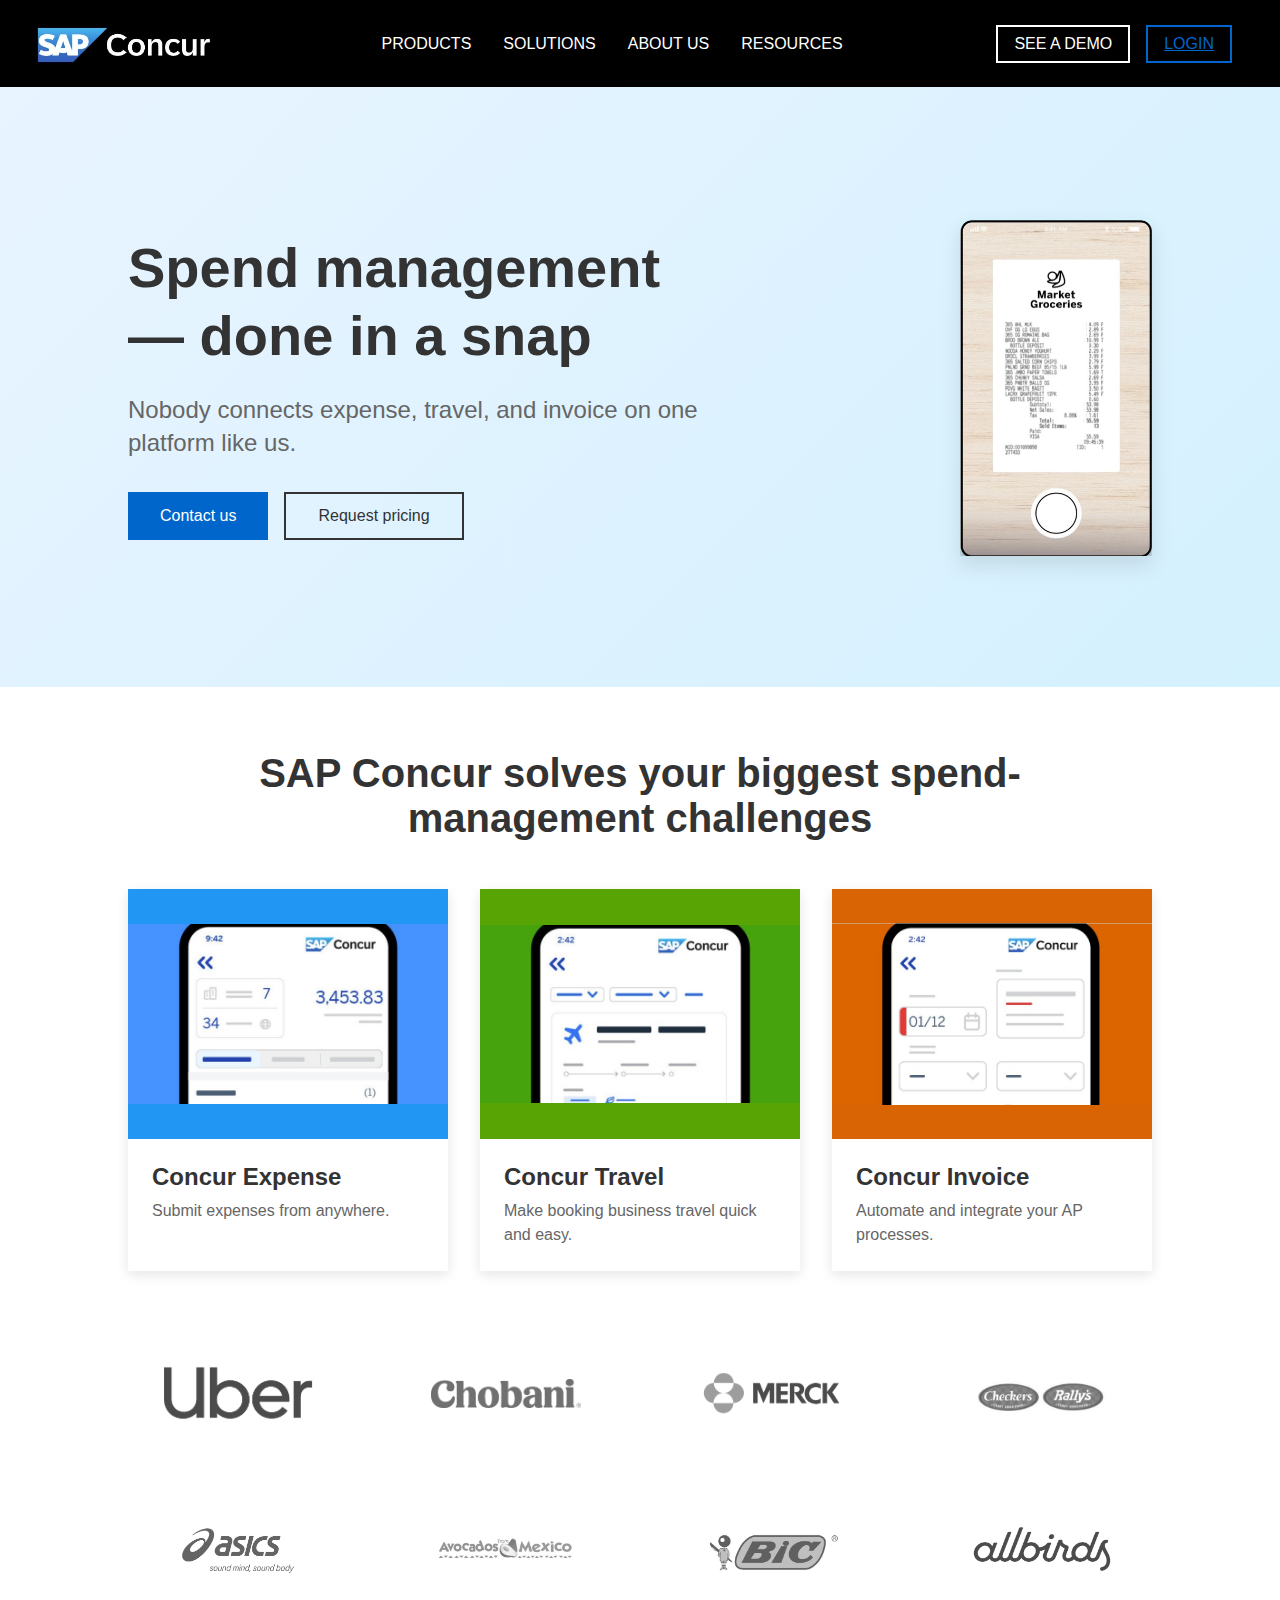
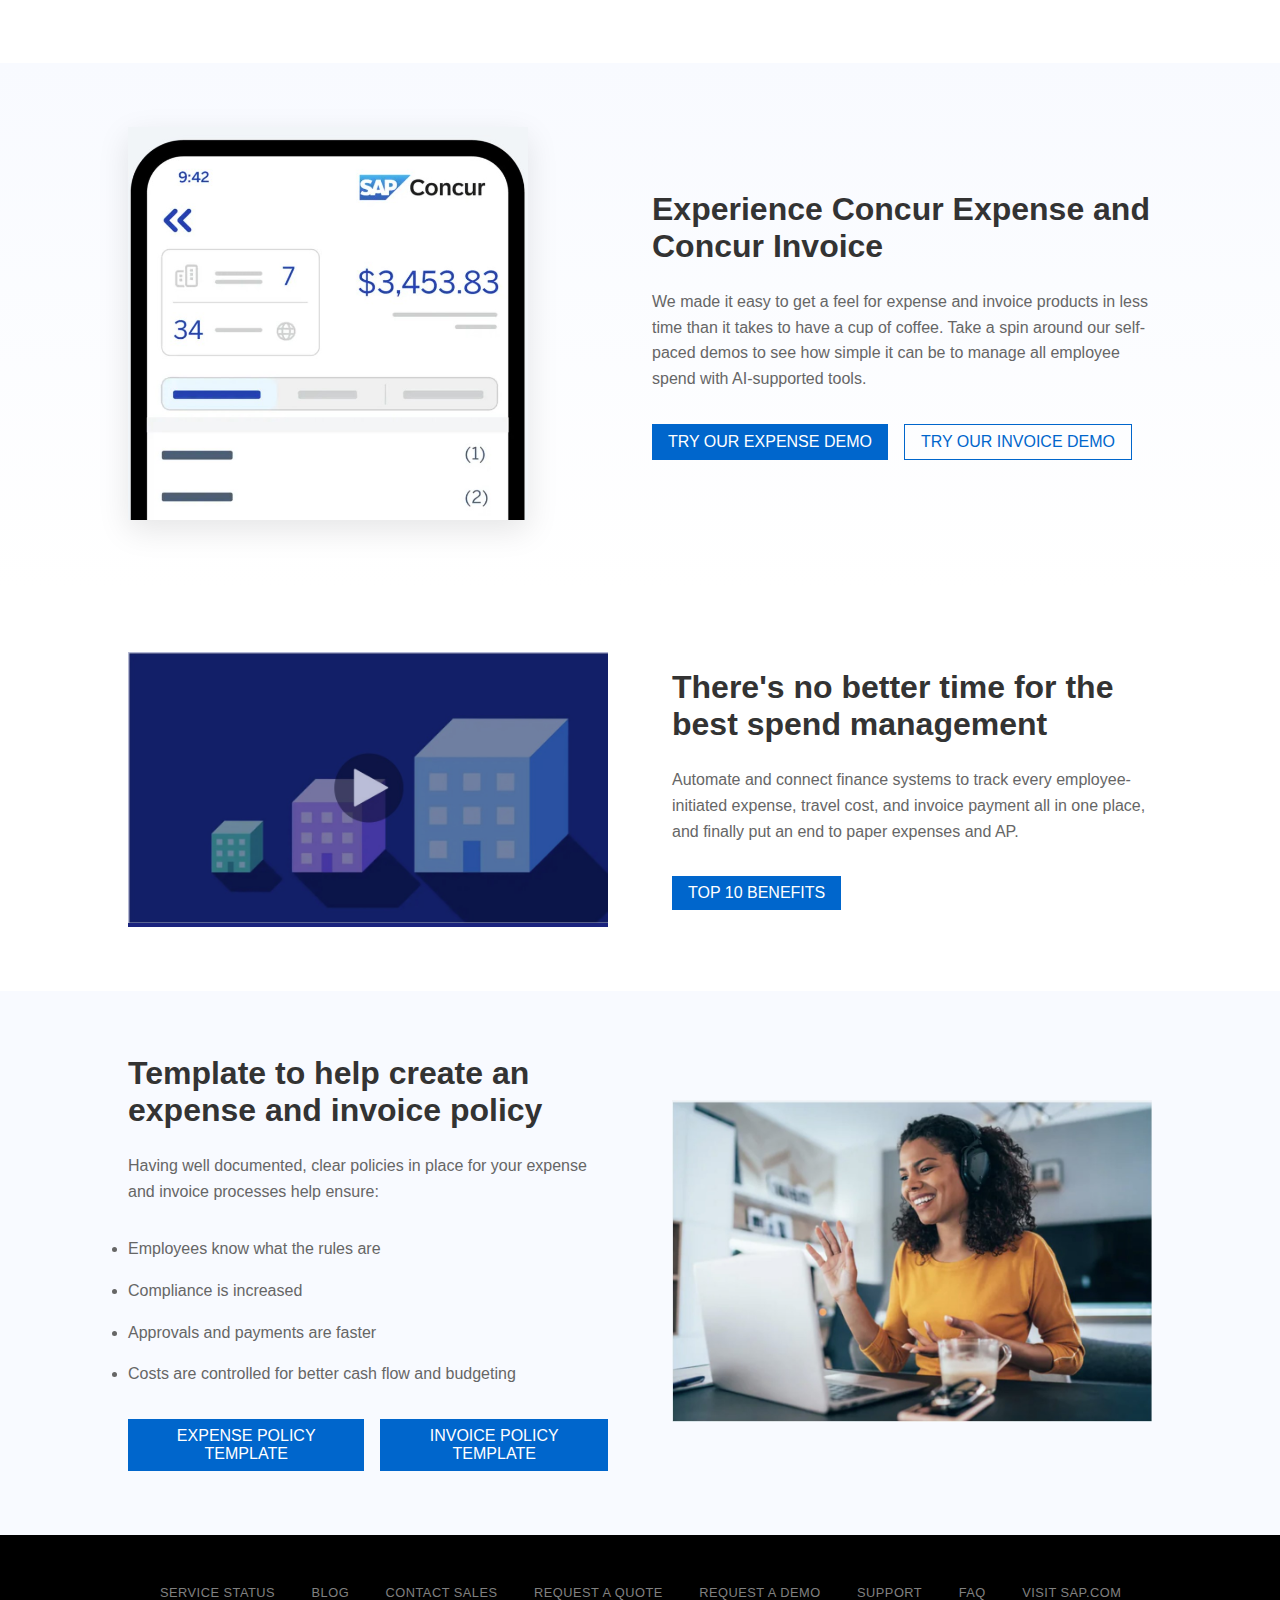
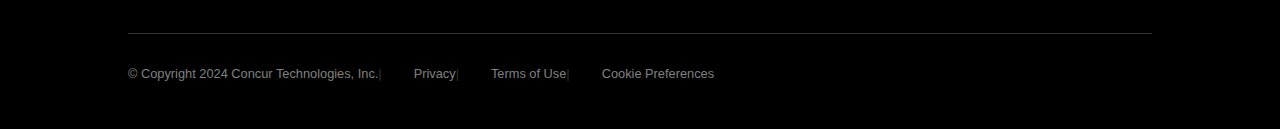
<file: index.html>
<!DOCTYPE html>
<html lang="en">
<head>
    <meta charset="UTF-8">
    <meta name="viewport" content="width=device-width, initial-scale=1.0">
    <link rel="stylesheet" href="./public/styles/styles.css">
</head>
<body>
    <header class="header">
        <div class="logo">
            <img src="./public/images/logo 4.jpg" alt="SAP">
        </div>

        <nav class="nav">
            <a href="#">Products</a>
            <a href="#">Solutions</a>
            <a href="#">About us</a>
            <a href="#">Resources</a>
        </nav>

        <div class="right-section">
            <button class="click-button">See a demo</button>
            <a href="dashboard.html" class="login-button">Login</a>
            <div class="language-selector"></div>
        </div>
    </header>

    <section class="banner">
        <div class="banner-content">
            <h1 class="banner-title">Spend management — done in a snap</h1>
            <p class="banner-subtitle">Nobody connects expense, travel, and invoice on one platform like us.</p>
            <div class="banner-buttons">
                <button class="contact-button">Contact us</button>
                <button class="pricing-button">Request pricing</button>
            </div>
        </div>
        <img src="./public/images/demo.jpg" alt="SAP Concur Mobile App" class="banner-image">
    </section>
    <section class="products-section">
        <h2 class="products-title">SAP Concur solves your biggest spend-management challenges</h2>
        
        <div class="product-cards">
            <div class="product-card">
                <div class="card-image expense-bg">
                    <img src="./public/images/card 1.jpg" alt="Concur Expense Interface">
                </div>
                <div class="card-content">
                    <h3 class="card-title">Concur Expense</h3>
                    <p class="card-description">Submit expenses from anywhere.</p>
                </div>
            </div>
            <div class="product-card">
                <div class="card-image travel-bg">
                    <img src="./public/images/card 2.jpg" alt="Concur Invoice Interface">
                </div>
                <div class="card-content">
                    <h3 class="card-title">Concur Travel</h3>
                    <p class="card-description">Make booking business travel quick and easy.</p>
                </div>
            </div>
            <div class="product-card">
                <div class="card-image invoice-bg">
                    <img src="./public/images/card 3.jpg" alt="Concur Invoice Interface">
                </div>
                <div class="card-content">
                    <h3 class="card-title">Concur Invoice</h3>
                    <p class="card-description">Automate and integrate your AP processes.</p>
                </div>
            </div>
        </div>
        <div class="logo-grid">
            <div class="logo-item"><img src="./public/images/uber.webp" alt="Uber"></div>
            <div class="logo-item"><img src="./public/images/chobani.webp" alt="Chobani"></div>
            <div class="logo-item"><img src="./public/images/merck.webp" alt="Merck"></div>
            <div class="logo-item"><img src="./public/images/checkers.webp" alt="Checkers"></div>
            <div class="logo-item"><img src="./public/images/asics.webp" alt="Asics"></div>
            <div class="logo-item"><img src="./public/images/avocados.webp" alt="Avocados from Mexico"></div>
            <div class="logo-item"><img src="./public/images/bic.webp" alt="BIC"></div>
            <div class="logo-item"><img src="./public/images/allbinds.webp" alt="Allbirds"></div>
        </div>
    </section>
    <section class="secondary-section">
        <div class="secondary-image">
            <img src="./public/images/demo 2.jpg" alt="Concur Demo Interface">
        </div>
        <div class="secondary-content">
            <h2 class="secondary-title">Experience Concur Expense and Concur Invoice</h2>
            <p class="secondary-description">We made it easy to get a feel for expense and invoice products in less time than it takes to have a cup of coffee. Take a spin around our self-paced demos to see how simple it can be to manage all employee spend with AI-supported tools.</p>
            <div class="click-buttons">
                <button class="click-button primary-button">Try our expense demo</button>
                <button class="click-button secondary-button">Try our invoice demo</button>
            </div>
        </div>
    </section>

    <section class="benefits-section">
        <div class="benefits-thumbnail">
            <img src="./public/images/demo 3.jpg" alt="Video Thumbnail">
        </div>
        <div class="benefits-content">
            <h2 class="secondary-title">There's no better time for the best spend management</h2>
            <p class="secondary-description">Automate and connect finance systems to track every employee-initiated expense, travel cost, and invoice payment all in one place, and finally put an end to paper expenses and AP.</p>
            <button class="click-button primary-button">Top 10 benefits</button>
        </div>
    </section>

    <section class="template-section">
        <div class="template-content">
            <h2 class="secondary-title">Template to help create an expense and invoice policy</h2>
            <p class="secondary-description">Having well documented, clear policies in place for your expense and invoice processes help ensure:</p>
            <ul class="template-list">
                <li>Employees know what the rules are</li>
                <li>Compliance is increased</li>
                <li>Approvals and payments are faster</li>
                <li>Costs are controlled for better cash flow and budgeting</li>
            </ul>
            <div class="template-buttons">
                <button class="click-button primary-button">Expense policy template</button>
                <button class="click-button primary-button">Invoice policy template</button>
            </div>
        </div>
        <div class="template-image">
            <img src="./public/images/demo 4.jpg" alt="Person working on laptop">
        </div>
    </section>
    <footer class="footer">
        <nav class="footer-nav">
            <div class="footer-links">
                <span><a href="#">Service Status</a></span>
                <span><a href="#">Blog</a></span>
                <span><a href="#">Contact Sales</a></span>
                <span><a href="#">Request a Quote</a></span>
                <span><a href="#">Request a Demo</a></span>
                <span><a href="#">Support</a></span>
                <span><a href="#">FAQ</a></span>
                <span><a href="#">Visit SAP.com</a></span>
            </div>
        </nav>
        <div class="copyright">
            <span>© Copyright 2024 Concur Technologies, Inc.</span>
            <span class="copyright-divider">|</span>
            <a href="#">Privacy</a>
            <span class="copyright-divider">|</span>
            <a href="#">Terms of Use</a>
            <span class="copyright-divider">|</span>
            <a href="#">Cookie Preferences</a>
        </div>
    </footer>
</body>
</html>
</file>
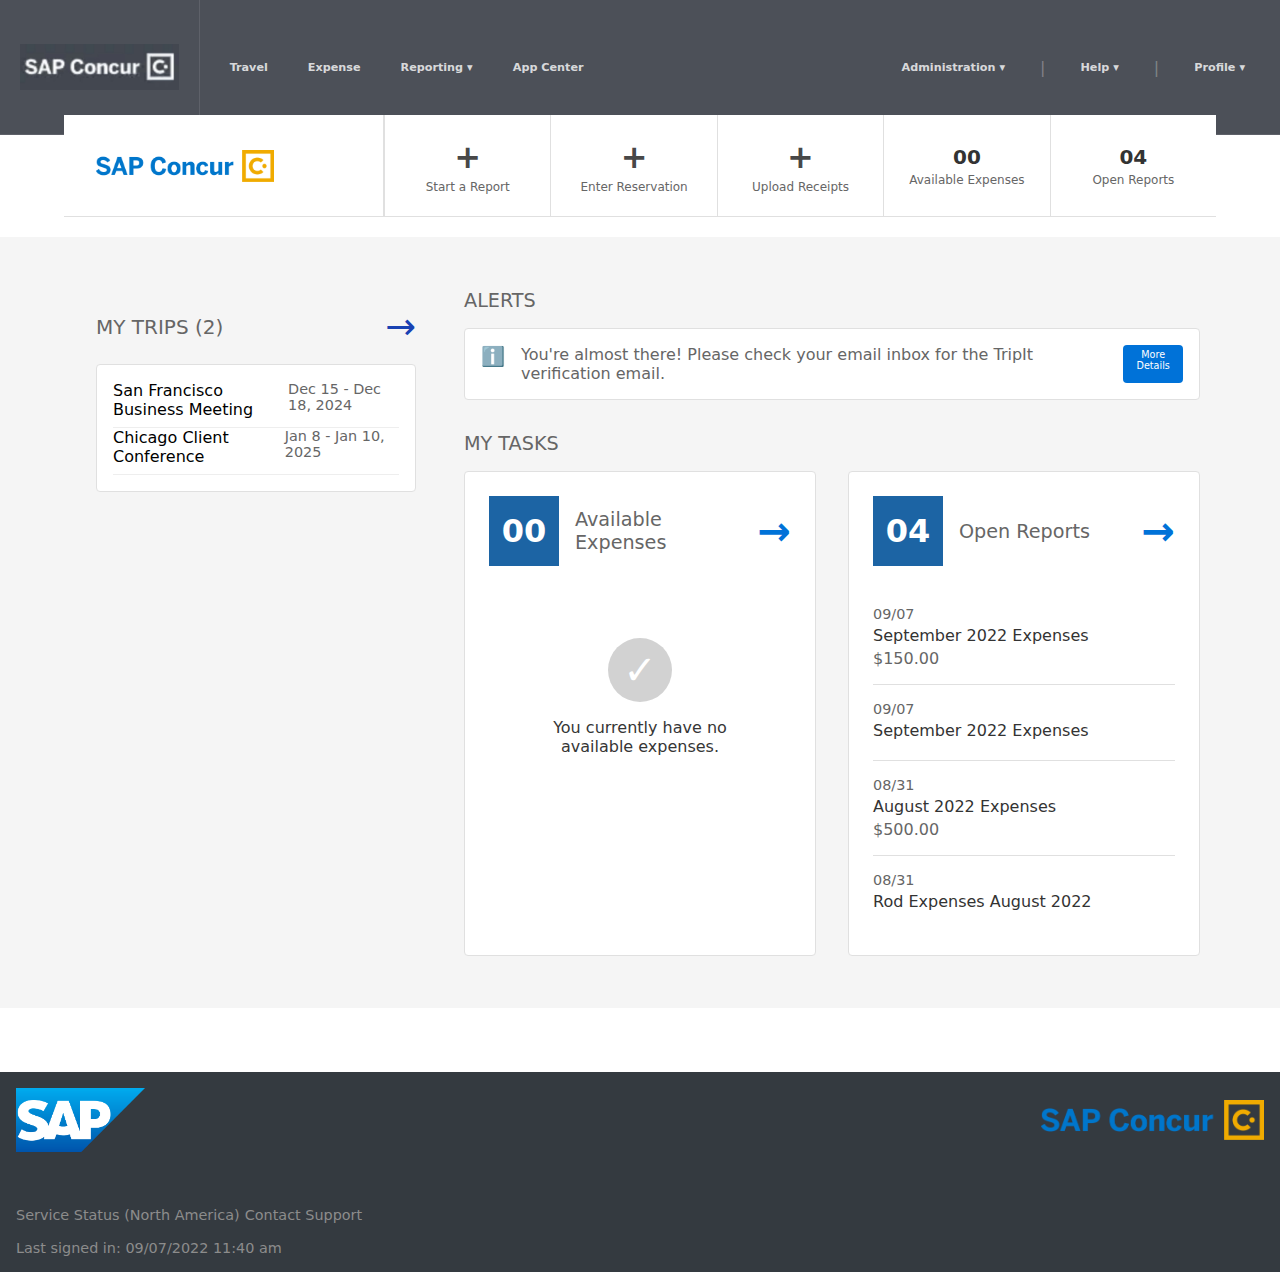
<file: dashboard.html>
<!DOCTYPE html>
<html lang="en">
  <head>
    <meta charset="UTF-8" />
    <meta name="viewport" content="width=device-width, initial-scale=1.0" />
    <link rel="stylesheet" href="./public/styles/styles2.css">
  </head>
  <body>
    <div class="header-container">
      <nav class="navbar">
        <div class="navbar-left">
          <div class="logo-container">
            <img src="./public/images/logo.jpg" alt="SAP Concur" />
          </div>
          <div class="nav-links">
            <a href="#" class="nav-item">Travel</a>
            <a href="#" class="nav-item">Expense</a>
            <a href="#" class="nav-item dropdown">Reporting</a>
            <a href="#" class="nav-item">App Center</a>
          </div>
        </div>
        <div class="navbar-right">
          <a href="#" class="nav-item dropdown">Administration</a>
          <span class="divider">|</span>
          <a href="#" class="nav-item dropdown">Help</a>
          <span class="divider">|</span>
          <div class="user-profile">
            <a href="#" class="nav-item dropdown">Profile</a>
          </div>
        </div>
      </nav>

      <div class="top-bar">
        <div class="central-logo">
          <img src="./public/images/logo 2.png" alt="SAP Concur" />
        </div>
        <div class="items-container">
          <div class="container-item">
            <div class="action-icon">+</div>
            <span class="action-label">Start a Report</span>
          </div>
          <div class="container-item">
            <div class="action-icon">+</div>
            <span class="action-label">Enter Reservation</span>
          </div>
          <div class="container-item">
            <div class="action-icon">+</div>
            <span class="action-label">Upload Receipts</span>
          </div>
          <div class="container-item">
            <div class="action-count">00</div>
            <span class="action-label">Available Expenses</span>
          </div>
          <div class="container-item">
            <div class="action-count">04</div>
            <span class="action-label">Open Reports</span>
          </div>
        </div>
      </div>
    </div>

    <div class="main-content">
      <div class="dashboard-content">
        <div class="left-column">
            <div class="trips-section">
                <div class="section-header">
                  <h2 class="section-title">MY TRIPS (2)</h2>
                  <a href="#" class="section-arrow">→</a>
                </div>
                <div class="card">
                  <div class="item">
                    <div class="item-header">
                      <p>San Francisco Business Meeting</p>
                      <span class="trip-dates"> Dec 15 - Dec 18, 2024</span>
                    </div>
                  </div>
              
                  <div class="item">
                    <div class="item-header">
                      <p>Chicago Client Conference</p>
                      <span class="trip-dates"> Jan 8 - Jan 10, 2025</span>
                    </div>
                  </div>
                </div>
              </div>
        </div>

        <div class="right-column">
          <h2 class="section-heading">ALERTS</h2>
          <div class="notifications-box">
            <div class="notifications-message">
              <span class="notifications-icon">ℹ️</span>
              <span class="notifications-text"
                >You're almost there! Please check your email inbox for the
                TripIt verification email.</span
              >
              <a href="#" class="notifications-action">More Details</a>
            </div>
          </div>

          <h2 class="section-heading">MY TASKS</h2>
          <div class="tasks-grid">
            <div class="task-card">
              <div class="task-header">
                <div class="task-number">00</div>
                <div class="task-title">
                  <span>Available Expenses</span>
                  <span class="task-arrow">→</span>
                </div>
              </div>
              <div class="empty-state">
                <div class="empty-icon">✓</div>
                <p>You currently have no available expenses.</p>
              </div>
            </div>

            <div class="task-card">
              <div class="task-header">
                <div class="task-number">04</div>
                <div class="task-title">
                  <span>Open Reports</span>
                  <span class="task-arrow">→</span>
                </div>
              </div>
              <ul class="task-list">
                <li class="task-item">
                  <div class="task-date">09/07</div>
                  <div class="task-expense">September 2022 Expenses</div>
                  <div class="task-amount">$150.00</div>
                </li>
                <li class="task-item">
                  <div class="task-date">09/07</div>
                  <div class="task-expense">September 2022 Expenses</div>
                </li>
                <li class="task-item">
                  <div class="task-date">08/31</div>
                  <div class="task-expense">August 2022 Expenses</div>
                  <div class="task-amount">$500.00</div>
                </li>
                <li class="task-item">
                  <div class="task-date">08/31</div>
                  <div class="task-expense">Rod Expenses August 2022</div>
                </li>
              </ul>
            </div>
          </div>
        </div>
      </div>
    </div>
    <footer class="footer">
      <div class="footer-logos">
        <img src="./public/images/logo 3.png" alt="SAP" class="footer-sap-logo" />
        <img
          src="./public/images/logo 2.png"
          alt="SAP Concur"
          class="footer-concur-logo"
        />
      </div>
      <div class="footer-content">
        <div class="footer-links">
          <a href="#" class="footer-link">Service Status (North America)</a>
          <a href="#" class="footer-link">Contact Support</a>
        </div>
        <div class="footer-link">Last signed in: 09/07/2022 11:40 am</div>
      </div>
    </footer>
  </body>
</html>
</file>
<file: public/styles/styles.css>
* {
    margin: 0;
    padding: 0;
    box-sizing: border-box;
    font-family: sans-serif;
}

.header {
    background-color: black;
    padding: 1rem 2rem;
    display: flex;
    justify-content: space-between;
    align-items: center;
}

.logo {
    display: flex;
    align-items: center;
}

.logo img {
    height: 55px;
    margin-right: 10px;
}

.nav {
    display: flex;
    gap: 2rem;
}

.nav a {
    color: white;
    text-decoration: none;
    font-size: 1rem;
    text-transform: uppercase;
}

.right-section {
    display: flex;
    align-items: center;
    gap: 1rem;
}

.click-button, .login-button {
    padding: 0.5rem 1rem;
    text-transform: uppercase;
    cursor: pointer;
}

.click-button {
    border: 2px solid white;
    background: transparent;
    color: white;
}

.login-button {
    border: 2px solid #0066CC;
    background: transparent;
    color: #0066CC;
}

.banner {
    background: linear-gradient(135deg, #E8F4FF 0%, #d4f1fe 100%);
    min-height: 600px;
    padding: 4rem 8rem;
    display: flex;
    justify-content: space-between;
    align-items: center;
}

.banner-content {
    max-width: 600px;
}

.banner-title {
    font-size: 3.5rem;
    color: #333;
    font-weight: bold;
    margin-bottom: 1.5rem;
    line-height: 1.2;
}

.banner-subtitle {
    font-size: 1.5rem;
    color: #666;
    margin-bottom: 2rem;
    line-height: 1.4;
}

.banner-buttons {
    display: flex;
    gap: 1rem;
}

.contact-button {
    background-color: #0066CC;
    color: white;
    padding: 0.8rem 2rem;
    border: none;
    font-size: 1rem;
    cursor: pointer;
}

.pricing-button {
    background-color: transparent;
    color: #333;
    padding: 0.8rem 2rem;
    border: 2px solid #333;
    font-size: 1rem;
    cursor: pointer;
}

.banner-image {
    max-width: 15vw;
    box-shadow: 0 10px 20px rgba(0,0,0,0.1);
}

    .products-section {
        padding: 4rem 8rem;
        background-color: white;
    }

    .products-title {
        font-size: 2.5rem;
        color: #333;
        text-align: center;
        margin-bottom: 3rem;
        max-width: 800px;
        margin-left: auto;
        margin-right: auto;
    }

    .product-cards {
        display: flex;
        gap: 2rem;
        margin-bottom: 4rem;
    }

    .product-card {
        flex: 1;
        background: white;
        box-shadow: 0 4px 12px rgba(0,0,0,0.1);
        overflow: hidden;
    }

    .card-image {
        width: 100%;
        height: 250px;
        position: relative;
    }

    .card-image img {
        width: 100%;
        height: 100%;
        object-fit: contain;
    }

    .expense-bg { background-color: #2196F3; }
    .travel-bg { background-color: #58a404; }
    .invoice-bg { background-color: #d86404; }

    .card-content {
        padding: 1.5rem;
    }

    .card-title {
        font-size: 1.5rem;
        color: #333;
        margin-bottom: 0.5rem;
    }

    .card-description {
        color: #666;
        line-height: 1.5;
    }

    .logo-grid {
        display: grid;
        grid-template-columns: repeat(4, 1fr);
        gap: 3rem;
        align-items: center;
        margin-top: 4rem;
    }

    .logo-item {
        display: flex;
        justify-content: center;
        align-items: center;
        padding: 1rem;
    }

    .logo-item img {
        max-width: 150px;
        height: auto;
        filter: grayscale(100%);
        opacity: 0.7;
        transition: opacity 0.3s ease;
    }

    .logo-item img:hover {
        opacity: 1;
    }
    * {
        margin: 0;
        padding: 0;
        box-sizing: border-box;
        font-family: sans-serif;
    }

    .secondary-section {
        padding: 4rem 8rem;
        background: linear-gradient(to bottom, #F8FAFF 0%, #FFFFFF 100%);
        display: flex;
        align-items: center;
        justify-content: space-between;
        gap: 4rem;
    }

    .secondary-image {
        flex: 1;
        max-width: 400px;
    }

    .secondary-image img {
        width: 100%;
        height: auto;
        box-shadow: 0 10px 30px rgba(0,0,0,0.1);
    }

    .secondary-content {
        flex: 1;
        max-width: 500px;
    }

    .secondary-title {
        font-size: 2rem;
        color: #333;
        margin-bottom: 1.5rem;
    }

    .secondary-description {
        color: #666;
        line-height: 1.6;
        margin-bottom: 2rem;
    }

    .click-buttons {
        display: flex;
        gap: 1rem;
    }

    .click-button {
        font-size: 1rem;
        cursor: pointer;
    }

    .primary-button {
        background-color: #0066CC;
        color: white;
        border: none;
    }

    .secondary-button {
        background-color: transparent;
        color: #0066CC;
        border: 1px solid #0066CC;
    }

    .benefits-section {
        padding: 4rem 8rem;
        display: flex;
        align-items: center;
        gap: 4rem;
        background-color: #FFFFFF;
    }

    .benefits-thumbnail {
        flex: 1;
        position: relative;
        background-color: #1a237e;
        overflow: hidden;
    }

    .benefits-thumbnail img {
        width: 100%;
        height: auto;
        opacity: 0.7;
    }


    .benefits-content {
        flex: 1;
    }

    .template-section {
        padding: 4rem 8rem;
        display: flex;
        align-items: center;
        gap: 4rem;
        background-color: #F8FAFF;
    }

    .template-content {
        flex: 1;
    }

    .template-list {
        margin: 1.5rem 0;
    }

    .template-list li {
        margin-bottom: 1rem;
        color: #666;
        line-height: 1.6;
    }

    .template-buttons {
        display: flex;
        gap: 1rem;
        margin-top: 2rem;
    }

    .template-image {
        flex: 1;
    }

    .template-image img {
        width: 100%;
        height: auto;
    }
    * {
        margin: 0;
        padding: 0;
        box-sizing: border-box;
        font-family: sans-serif;
    }

    .footer {
        background-color: #000000;
        padding: 3rem 8rem;
        color: #808080;
    }



    .footer-nav {
        border-bottom: 1px solid #333333;
        padding-bottom: 2rem;
        margin-bottom: 2rem;
    }


    .footer-nav a {
        color: #808080;
        text-decoration: none;
        font-size: 0.8rem;
        text-transform: uppercase;
        letter-spacing: 0.5px;
        transition: color 0.3s ease;
        text-decoration: none;
    }


    .copyright {
        display: flex;
        flex-wrap: wrap;
        font-size: 0.8rem;
    }

    .copyright a {
        color: #808080;
        text-decoration: none;
        transition: color 0.3s ease;
    }

    .copyright a:hover {
        color: #ffffff;
    }

    .copyright-divider {
        color: #333333;
    }

    .footer a{
        padding-left: 2rem;
    }
</file>
<file: public/styles/styles2.css>
* {
    margin: 0;
    padding: 0;
    box-sizing: border-box;
    font-family: system-ui, -apple-system, sans-serif;
  }

  .header-container {
    position: relative; 
    width: 100%;
  }
  .navbar {
    background-color: rgb(76, 80, 88);
    height: 15vh;
    display: flex;
    justify-content: space-between;
    align-items: center;
    padding: 0;
    border-bottom: 1px solid rgba(255, 255, 255, 0.1);
  }

  .navbar-left {
    display: flex;
    align-items: center;
    height: 100%;
  }

  .logo-container {
    height: 100%;
    padding: 0 20px;
    display: flex;
    align-items: center;
    border-right: 1px solid rgba(255, 255, 255, 0.1);
  }
  .logo-container img,
  .logo-container-responsive img,
  .logo-container-aspect img {
    height: 35%;
    object-fit: contain; 
    display: block;
  }

  .nav-links {
    display: flex;
    height: 100%;
    margin-left: 10px;
    font-weight: 600;
  }

  .nav-item {
    height: 100%;
    display: flex;
    align-items: center;
    padding: 0 20px;
    color: rgba(255, 255, 255, 0.8);
    text-decoration: none;
    font-size: 0.7rem;
    position: relative;
    font-weight: 700;
  }

  .dropdown::after {
    content: "▾";
    margin-left: 4px;
  }

  .navbar-right {
    display: flex;
    align-items: center;
    height: 100%;
    gap: 5px;
    margin-right: 15px;
  }

  .divider {
    color: rgba(255, 255, 255, 0.3);
    margin: 0 10px;
  }

  .user-profile {
    display: flex;
    align-items: center;
    gap: 8px;
  }

  .top-bar {
    background-color: white;
    display: flex;
    height: 8vw;
    border-bottom: 1px solid #e0e0e0;
    position: relative;
    top: -20px;
    max-width: 90vw;
    margin: auto;
  }

  .central-logo {
    padding: 0.75rem 2rem;
    background-color: white;
    border-right: 1px solid #e0e0e0;
    display: flex;
    align-items: center;
    min-width: 25vw;
  }

  .central-logo img {
    height: 32px;
  }

  .items-container {
    display: flex;
    align-items: stretch;
    flex: 1;
  }

  .container-item {
    display: flex;
    flex-direction: column;
    align-items: center;
    justify-content: center;
    padding: 0.5rem 0.5rem;
    padding-bottom: 0.5rem;
    text-align: center;
    border-left: 1px solid #e0e0e0;
    height: 100%;
    flex: 1;
  }

  .action-icon {
    font-size: 2rem;
    color: #484848;
    margin-bottom: 0.25rem;
    font-weight: bold;
  }

  .action-count {
    font-size: 1.25rem;
    font-weight: bold;
    color: #333;
    margin-bottom: 0.25rem;
  }

  .action-label {
    font-size: 0.75rem;
    color: #666;
    font-weight: 500;
    white-space: nowrap;
  }

  .dashboard-content {
    max-width: 90vw;
    margin: 2rem auto;
    padding: 0 1rem;
    display: flex;
    gap: 2rem;
  }

  .left-column {
    flex: 1;
  }

  .right-column {
    flex: 3;
  }

  .trips-section {
    margin-bottom: 2rem;
  }

  .section-header {
    display: flex;
    justify-content: space-between;
    align-items: center;
    margin-bottom: 1rem;
  }

  .section-title {
    color: #666;
    font-size: 1.2rem;
    font-weight: 500;
  }

  .section-arrow {
    color: #1942b3;
    font-size: 2.3rem;
    text-decoration: none;
  }

  .card {
    background-color: white;
    border: 1px solid #e0e0e0;
    border-radius: 4px;
    padding: 1rem;
    min-width: 25vw;
  }

  .empty-trips {
    color: #666;
    font-size: 0.9rem;
  }

  .section-heading {
    color: #666;
    font-size: 1.2rem;
    margin-bottom: 1rem;
    font-weight: 500;
  }

  .notifications-box {
    background-color: white;
    border: 1px solid #e0e0e0;
    border-radius: 4px;
    padding: 1rem;
    margin-bottom: 2rem;
    display: flex;

  }

  .notifications-message {
    display: flex;
    justify-content: start;
  }

  .notifications-icon {
    color: #0072d8;
    font-size: 1.2rem;
  }

  .notifications-text {
    color: #666;
    flex-grow: 1;
    margin-left: 1rem;
  }

  .notifications-action {
    background-color: #0072d8;
    color: white;
    border-radius: 4px;
    text-decoration: none;
    text-align: center;
    font-size: 0.6rem;
    padding: 0.2rem;
    margin-left: 1rem;
    min-width: 3rem;
  }

  .tasks-grid {
    display: grid;
    grid-template-columns: 1fr 1fr;
    gap: 2rem;
  }

  .task-card {
    background-color: white;
    border: 1px solid #e0e0e0;
    border-radius: 4px;
    padding: 1.5rem;
  }

  .task-header {
    display: flex;
    align-items: center;
    gap: 1rem;
    margin-bottom: 1.5rem;
  }

  .task-number {
    background-color: #1c64a4;
    color: white;
    font-size: 2rem;
    font-weight: bold;
    padding: 1rem;
    min-width: 70px;
    height: 70px;
    display: flex;
    align-items: center;
    justify-content: center;
  }

  .task-title {
    color: #666;
    font-size: 1.2rem;
    display: flex;
    align-items: center;
    justify-content: space-between;
    width: 100%;
  }

  .task-arrow {
    color: #0072d8;
    font-size: 2.5rem;
    font-weight: bold;
  }

  .task-list {
    list-style: none;
  }

  .task-item {
    padding: 1rem 0;
    border-bottom: 1px solid #e0e0e0;
  }

  .task-item:last-child {
    border-bottom: none;
  }

  .task-date {
    color: #666;
    font-size: 0.9rem;
    margin-bottom: 0.25rem;
  }

  .task-expense {
    color: #333;
    margin-bottom: 0.25rem;
  }

  .task-amount {
    color: #666;
  }

  .empty-state {
    text-align: center;
    padding: 2rem;
    color: #363636;
  }

  .empty-icon {
    width: 64px;
    height: 64px;
    background-color: #d2d2d2;
    border-radius: 50%;
    margin: 1rem auto;
    display: flex;
    align-items: center;
    justify-content: center;
    font-size: 2.5rem;
    font-weight: 900;
    color: #ffffff;
  }

  .main-content {
    position: relative;
    padding: 20px;
    background-color: #f5f5f5;
  }

  footer {
    background-color: rgb(52, 58, 64);
    padding: 1rem 1rem;
    width: 100%;
    min-height: 200px;
    display: flex;
    flex-direction: column;
    justify-content: space-between;
    margin-top: 4rem;
  }

  .footer-logos {
    display: flex;
    justify-content: space-between;
    align-items: center;
    margin-bottom: 2rem;
  }

  .footer-sap-logo {
    height: 4rem;
  }

  .footer-concur-logo {
    height: 40px;
  }

  .footer-content {
    display: flex;
    flex-direction: column;
    gap: 1rem;
  }

  .footer-link {
    color: #8c8c8c;
    text-decoration: none;
    font-size: 0.9rem;
    transition: color 0.2s ease;
  }
  .footer-bottom {
    display: flex;
    justify-content: space-between;
    align-items: center;
    padding-top: 2rem;
    border-top: 1px solid rgba(255, 255, 255, 0.1);
    margin-top: 2rem;
  }

  .footer-text {
    color: #8c8c8c;
    font-size: 0.8rem;
  }

  .trips-section {
    padding: 1rem;
  }
  
  .section-header {
    display: flex;
    justify-content: space-between;
    align-items: center;
    margin-bottom: 1rem;
  }
  
  .section-title {
    margin: 0;
    font-size: 1.25rem;
  }
  
  
  .item {
    border-bottom: 1px solid #eee;
  }
  
  
  .item-header {
    display: flex;
    justify-content: space-between;
    align-items: flex-start;
    margin-bottom: 0.5rem;
  }
  
  .item-header h3 {
    margin: 0;
    font-size: 1rem;
  }
  
  .trip-dates {
    color: #666;
    font-size: 0.9rem;
  }
  
  .trip-details {
    display: flex;
    justify-content: space-between;
    align-items: center;
  }
  
  .trip-location {
    color: #555;
  }
  
  .trip-status {
    display: flex;
    align-items: center;
    gap: 1rem;
  }
  
  .status-badge {
    padding: 0.25rem 0.5rem;
    border-radius: 12px;
    font-size: 0.8rem;
    background: #e3f2fd;
    color: #1976d2;
  }
  
  .trip-cost {
    color: #555;
    font-weight: 500;
  }
</file>
